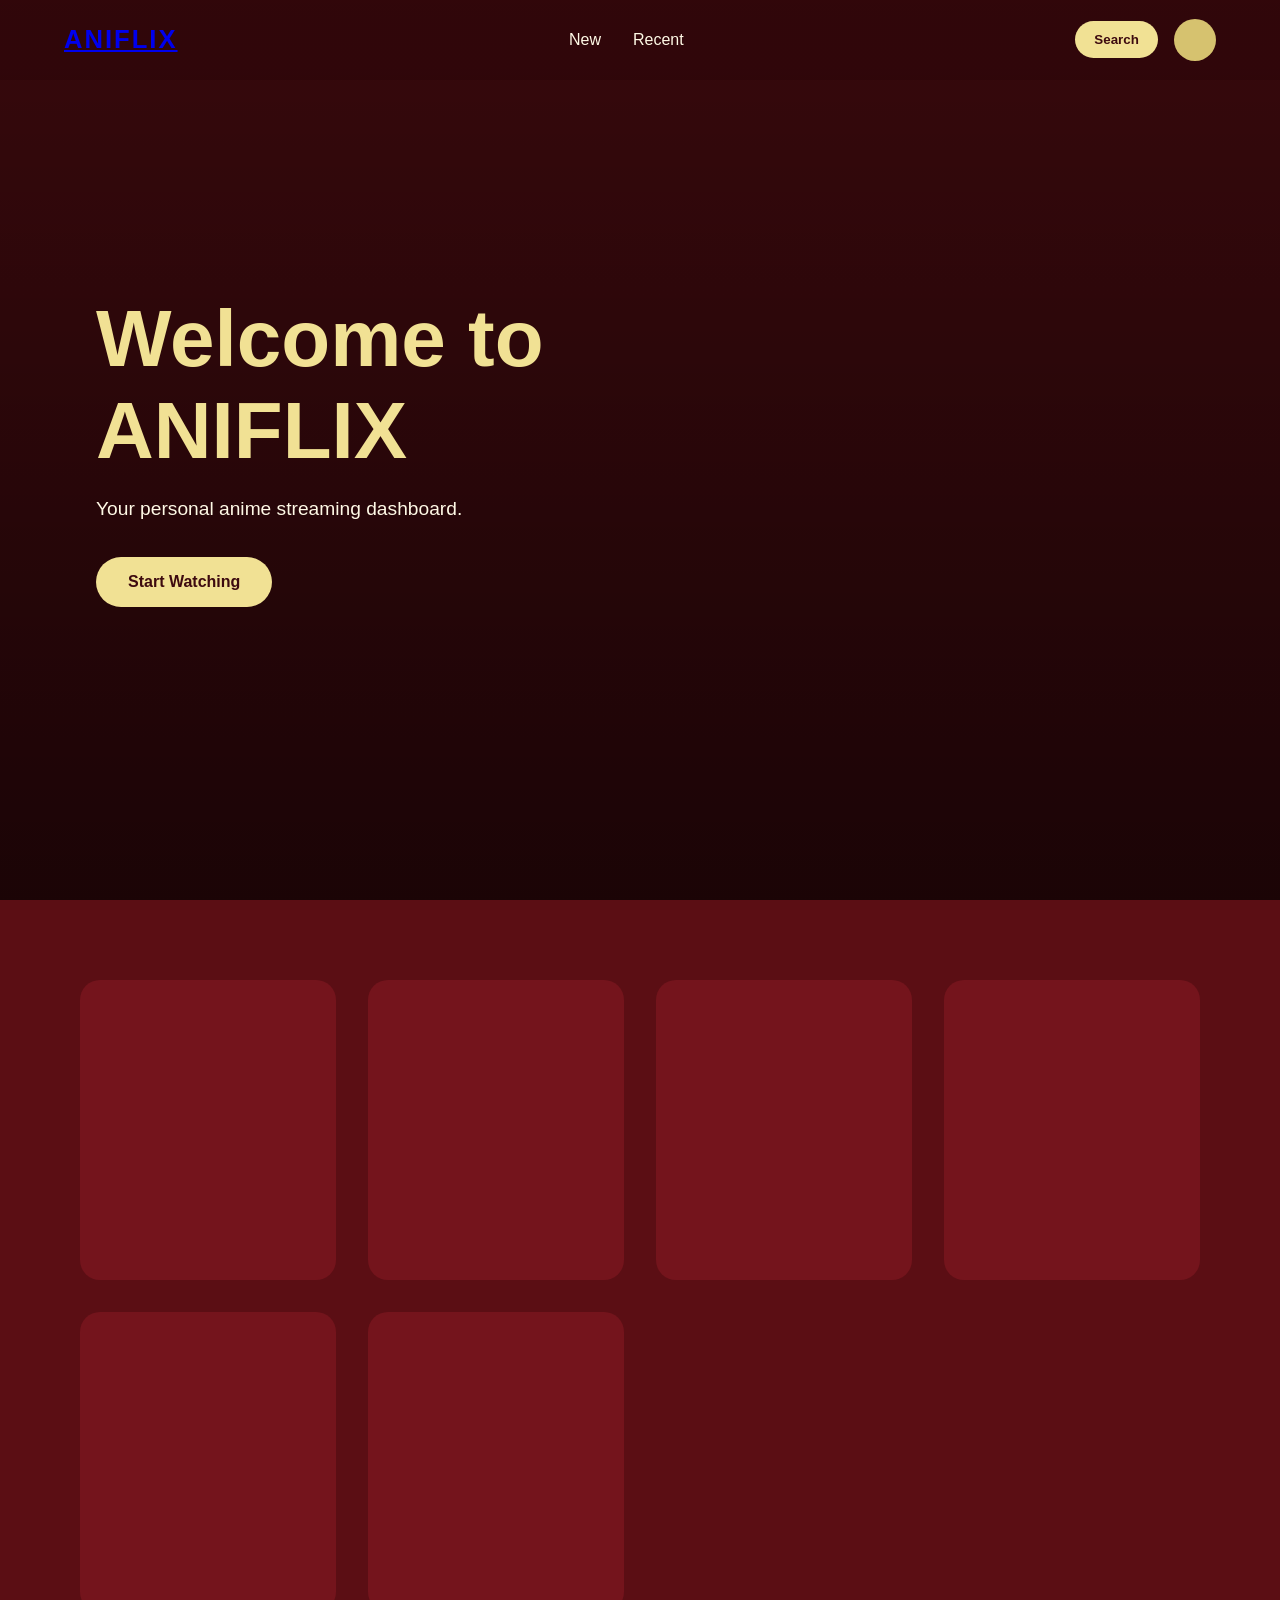
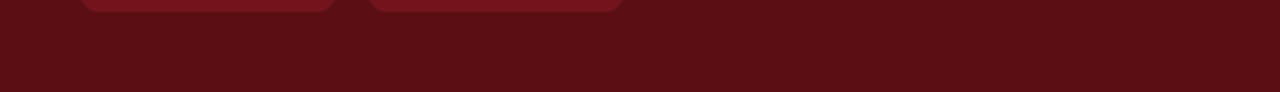
<file: Anime Dashoard/index.html>
<!DOCTYPE html>
<html lang="en">

<head>
    <meta charset="UTF-8">
    <meta name="viewport" content="width=device-width, initial-scale=1.0">
    <title>Anime Dashboard</title>

    <link rel="stylesheet" href="./static/css/style.css">
</head>

<body>
    <nav class="navbar">
        <div class="logo"><a href="#">ANIFLIX</a></div>
        <ul class="nav-links">
            <li><a href="#">New</a></li>
            <li><a href="#">Recent</a></li>
        </ul>

        <div class="nav-actions">
            <button class="search-btn"><i class="fa fa-search"></i>Search</button>
            <div class="profile"></div>
        </div>
    </nav>

    <!-- HERO SECTION -->
    <section class="hero">
        <div class="hero-overlay"></div>

        <div class="hero-content">
            <h1>Welcome to ANIFLIX</h1>
            <p>Your personal anime streaming dashboard.</p>

            <button>Start Watching</button>
        </div>
    </section>

    <!-- DUMMY CONTENT -->
    <section class="content">
        <div class="card"></div>
        <div class="card"></div>
        <div class="card"></div>
        <div class="card"></div>
        <div class="card"></div>
        <div class="card"></div>
    </section>

    <script src="./static/js/script.js"></script>

</body>

</html>
</file>
<file: Anime Dashoard/static/css/style.css>
*{
    margin:0;
    padding:0;
    box-sizing:border-box;
}

body{
    font-family:Arial, sans-serif;
    background:#5B0E14;
    color:#FFF9E6;
    overflow-x:hidden;
}

/* NAVBAR */

.navbar{
    position:fixed;
    top:0;
    left:0;

    width:100%;
    height:80px;

    display:flex;
    align-items:center;
    justify-content:space-between;

    padding:0 4rem;

    z-index:1000;

    transition:
        background 0.4s ease,
        backdrop-filter 0.4s ease,
        box-shadow 0.4s ease,
        opacity 0.4s ease,
        border-color 0.4s ease;

    background:rgba(91,14,20,0);
    backdrop-filter:blur(0px);

    border-bottom:1px solid transparent;
}

/* ACTIVE SCROLL STATE */

.navbar.scrolled{
    background:rgba(40, 6, 10, 0.75);

    backdrop-filter:blur(18px);

    box-shadow:
        0 8px 30px rgba(0,0,0,0.35);

    border-bottom:
        1px solid rgba(241,225,148,0.08);
}

/* IDLE FADE */

.navbar.idle{
    opacity:0.72;
}

/* LOGO */

.logo{
    font-size:1.6rem;
    font-weight:700;
    letter-spacing:2px;

    color:#F1E194;
}

/* LINKS */

.nav-links{
    display:flex;
    gap:2rem;

    list-style:none;
}

.nav-links a{
    text-decoration:none;
    color:#FFF9E6;

    position:relative;

    transition:0.3s;
}

.nav-links a:hover{
    color:#F1E194;
}

/* RIGHT SIDE */

.nav-actions{
    display:flex;
    align-items:center;
    gap:1rem;
}

.search-btn{
    background:#F1E194;
    color:#3D0A0F;

    border:none;

    padding:0.7rem 1.2rem;

    border-radius:999px;

    cursor:pointer;

    font-weight:600;

    transition:0.3s;
}

.search-btn:hover{
    transform:translateY(-2px);
}

.profile{
    width:42px;
    height:42px;

    border-radius:50%;

    background:#D6C26F;
}

/* HERO */

.hero{
    position:relative;

    height:100vh;

    display:flex;
    align-items:center;

    padding:0 6rem;

    background:
        linear-gradient(
            rgba(0,0,0,0.4),
            rgba(0,0,0,0.7)
        ),
        url('https://images.unsplash.com/photo-1517604931442-7e0c8ed2963c?q=80&w=1974');

    background-size:cover;
    background-position:center;
}

.hero-content{
    max-width:600px;
}

.hero h1{
    font-size:5rem;
    margin-bottom:1rem;

    color:#F1E194;
}

.hero p{
    font-size:1.2rem;
    line-height:1.7;

    margin-bottom:2rem;
}

.hero button{
    background:#F1E194;
    color:#3D0A0F;

    border:none;

    padding:1rem 2rem;

    border-radius:999px;

    font-size:1rem;
    font-weight:700;

    cursor:pointer;
}

/* CONTENT */

.content{
    padding:5rem;

    display:grid;

    grid-template-columns:
        repeat(auto-fit, minmax(250px, 1fr));

    gap:2rem;
}

.card{
    height:300px;

    border-radius:20px;

    background:#74141C;

    transition:0.3s;
}

.card:hover{
    transform:translateY(-6px);
}

/* RESPONSIVE */

@media(max-width:900px){

    .navbar{
        padding:0 2rem;
    }

    .nav-links{
        display:none;
    }

    .hero{
        padding:0 2rem;
    }

    .hero h1{
        font-size:3rem;
    }
}
</file>
